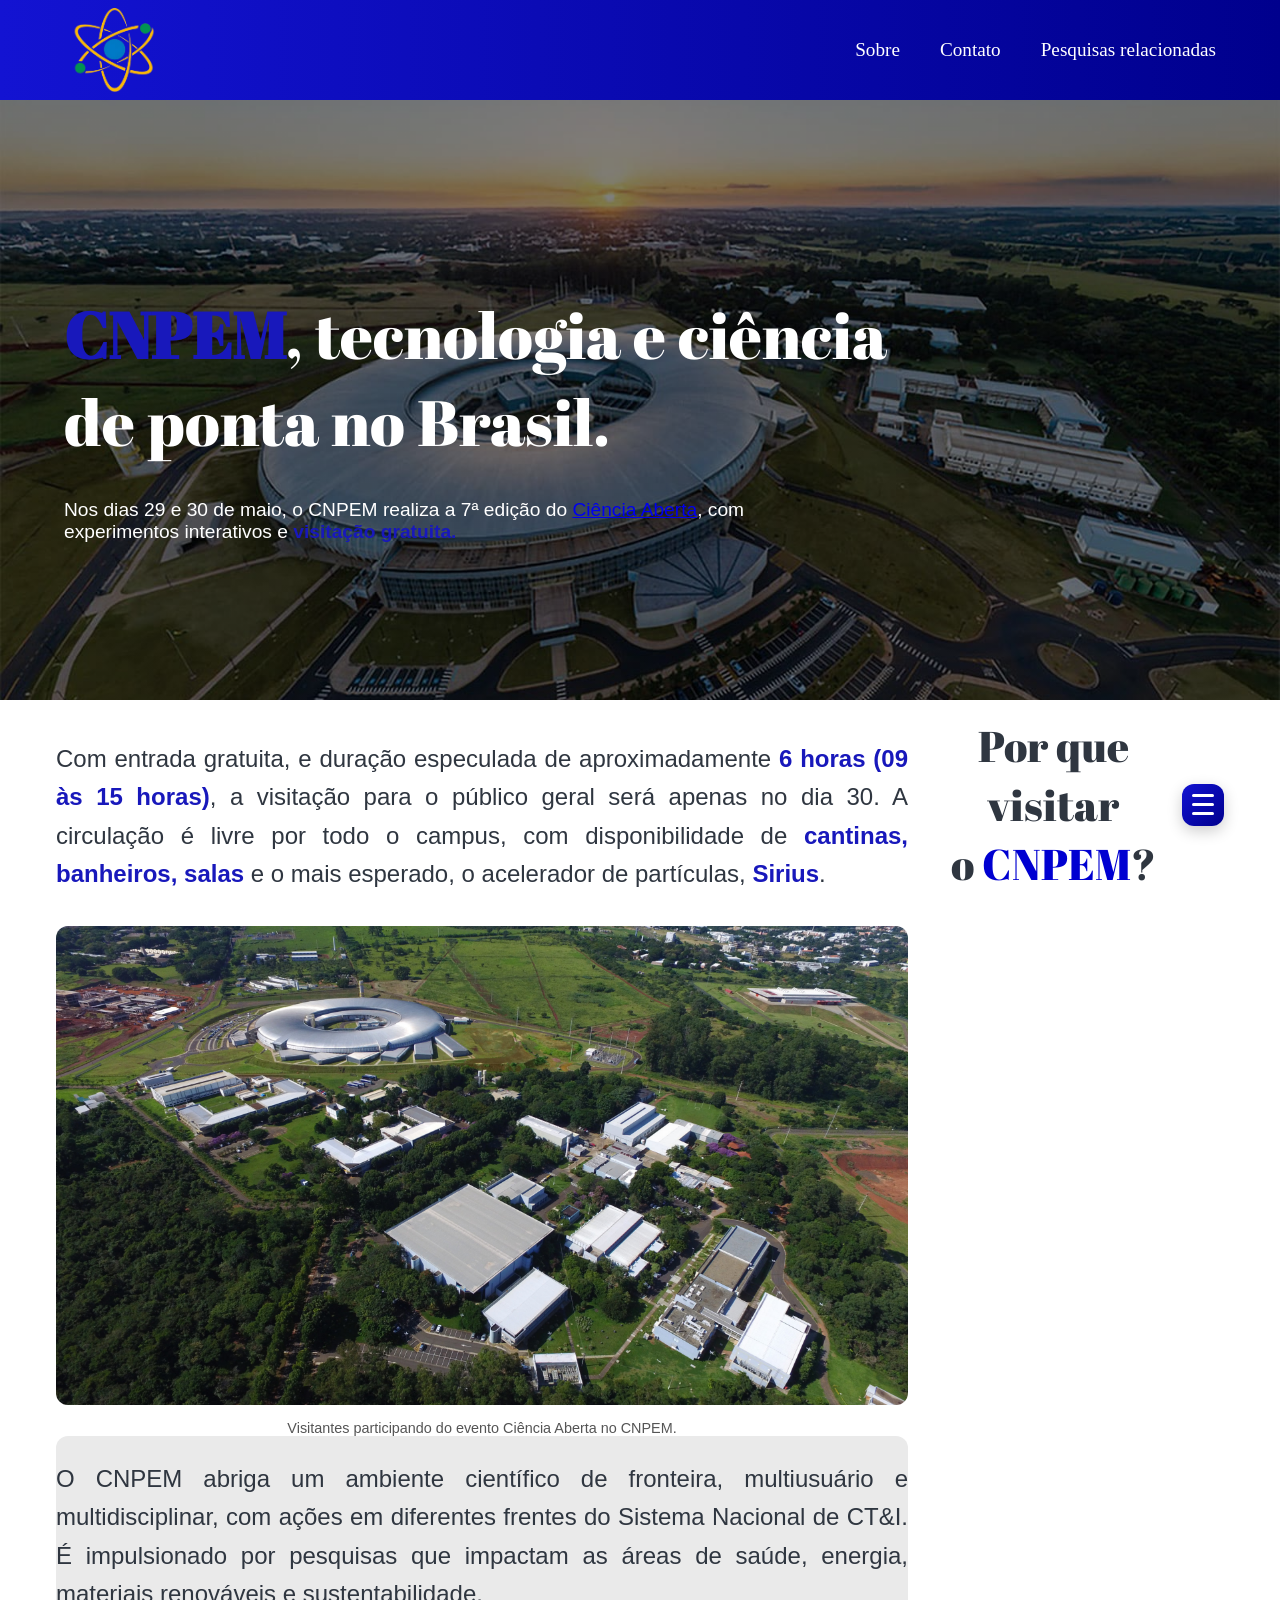
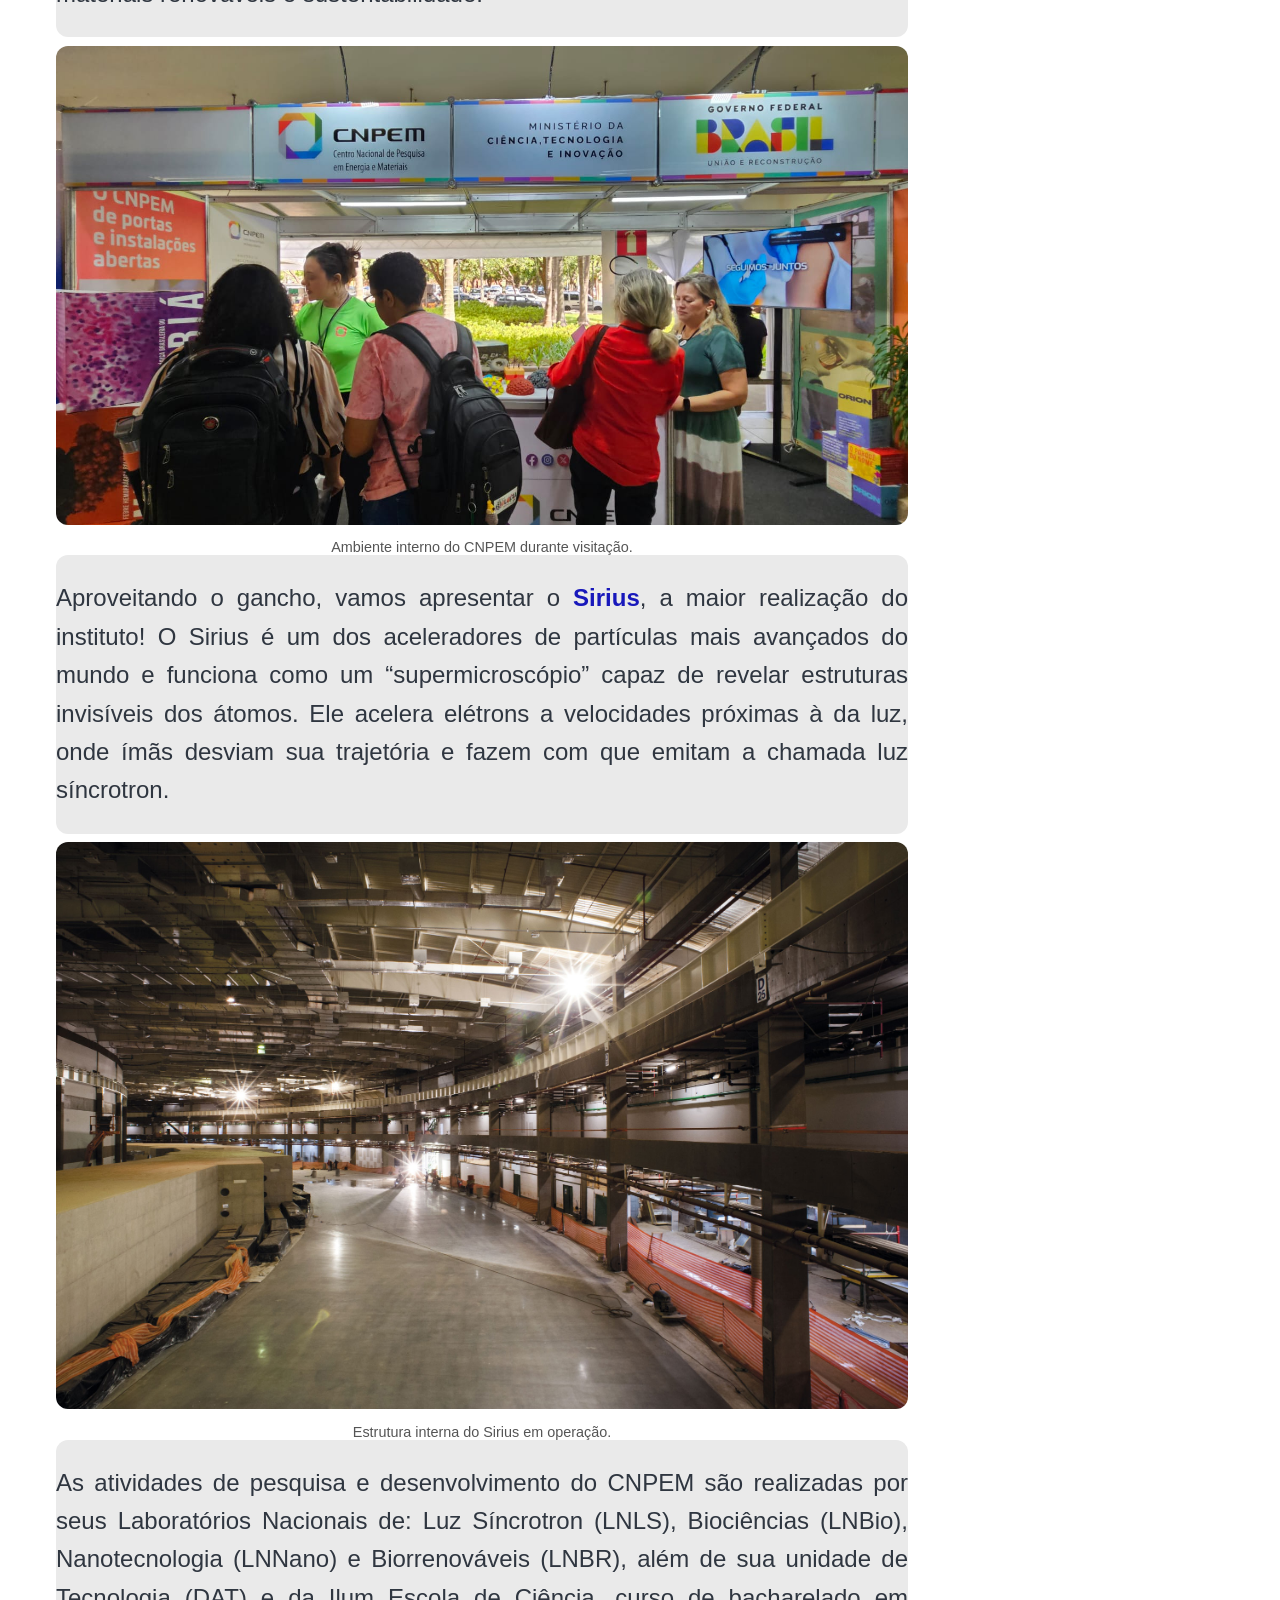
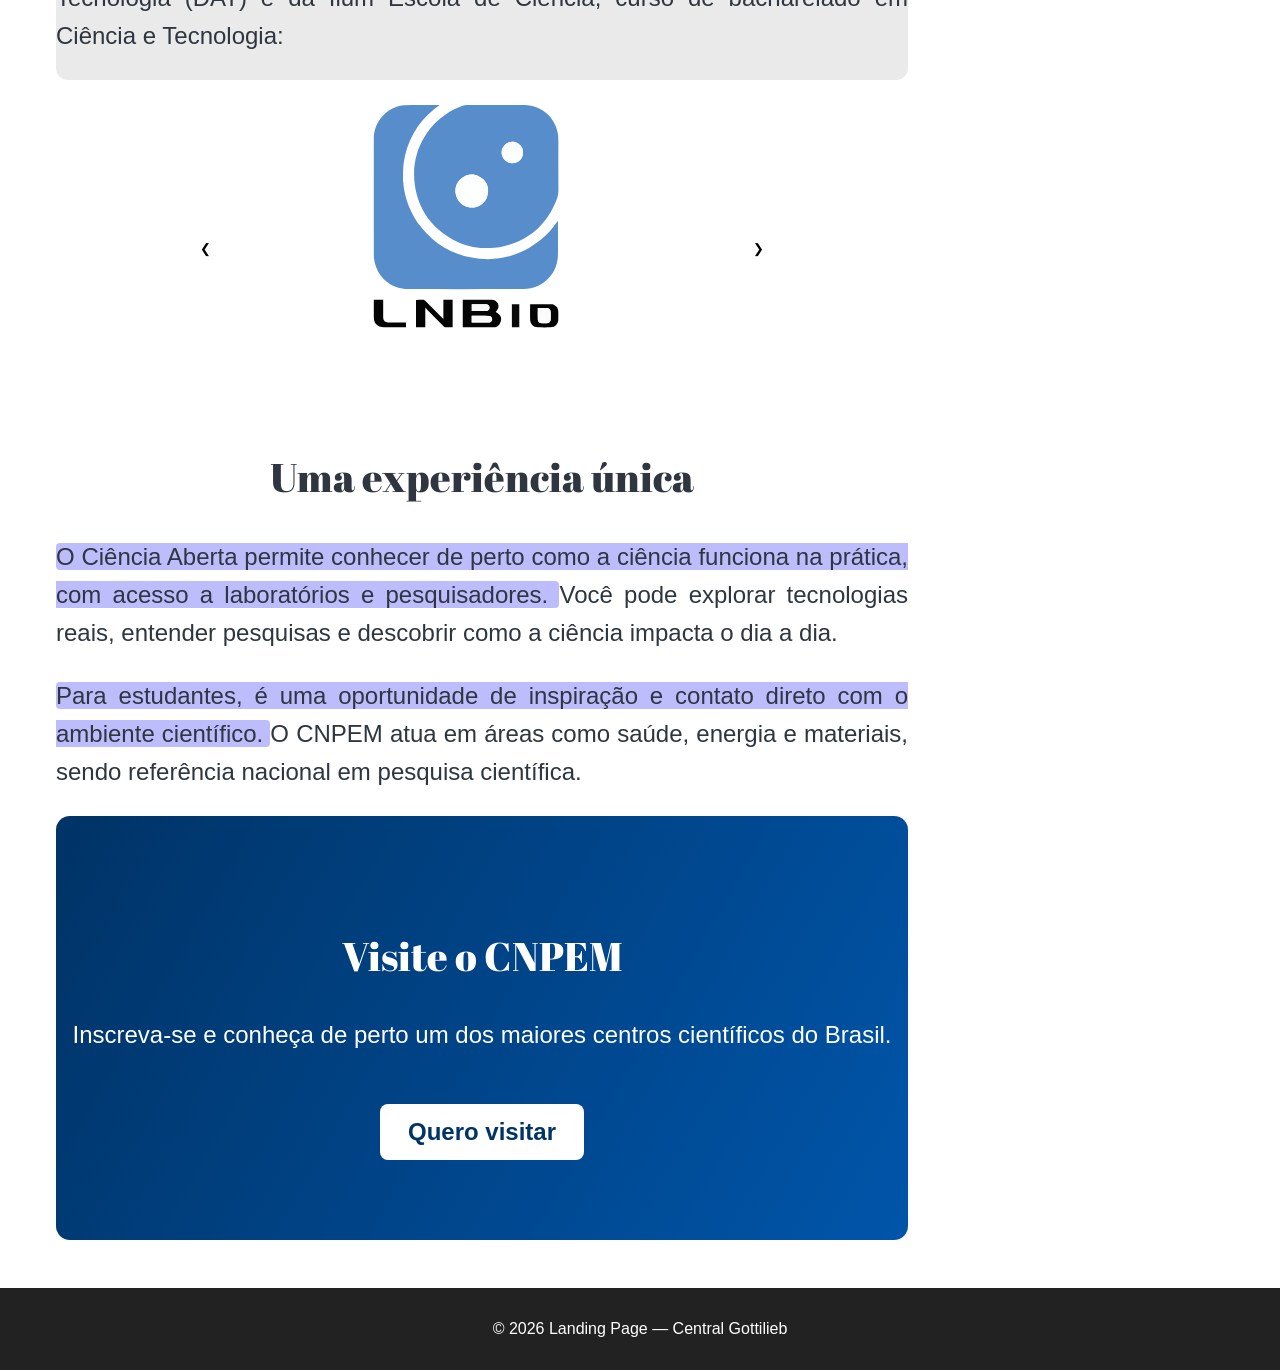
<file: index.html>
<!DOCTYPE html>
<html lang="pt-br">

<head>
    <meta charset="UTF-8">
    <meta name="viewport" content="width=device-width, initial-scale=1.0">
    <title>Central Gottilieb</title>
    <!-- Os meta ajudam a otimizar o desempenho e a indexação do site -->

    <link rel="stylesheet" href="style.css">
    <!-- Liga o nosso CSS Externo -->

    <link rel="apple-touch-icon" sizes="180x180" href="/apple-touch-icon.png">
    <link rel="icon" type="image/png" sizes="32x32" href="favicon_io/favicon-32x32.png">
    <link rel="icon" type="image/png" sizes="16x16" href="favicon_io/favicon-16x16.png">
    <link rel="manifest" href="/site.webmanifest">
    <!-- Esses quatro links trazem o favicon/icon para o site, são ícones 32x32, bem pequenos mesmo -->
</head>

<body>

    <header>
        <a href="index.html">
            <img src="JPGs/LogoNova2.png" alt="Logo Oficial">
        </a>

        <nav class="menu">
            <a href="sobrenos.html">Sobre</a>
            <a href="contato.html">Contato</a>
            <a href="https://cnpem.br">Pesquisas relacionadas</a>
        </nav>
    </header>
    <!-- Esse header está montado puxando outros arquivos html e o próprio site do CNPEM, em forma de hyperlink -->

    <section class="banner">
        <h2>
            <strong class="negritoAzul">CNPEM</strong>, tecnologia e ciência de ponta no Brasil.
        </h2>

        <p>
            Nos dias 29 e 30 de maio, o CNPEM realiza a 7ª edição do
            <a href="https://pages.cnpem.br/cienciaaberta/">Ciência Aberta</a>,
            com experimentos interativos e
            <strong class="negritoAzul">visitação gratuita.</strong>
        </p>
    </section>
    <!-- O section está separado do main para não dar problema com o CSS, assim temos total controle de como ele aparece -->

    <main>
        <!-- Começando, deixamos tudo dentro de um único section, para nenhum texto se separar da linha que queremos
         assim evitando de criar mais css para manutenção da matéria principal -->
        <section id="materia_artigo">

            <p>
                Com entrada gratuita, e duração especulada de aproximadamente
                <strong class="negritoAzul">6 horas (09 às 15 horas)</strong>,
                a visitação para o público geral será apenas no dia 30.
                A circulação é livre por todo o campus, com disponibilidade de
                <strong class="negritoAzul">cantinas, banheiros, salas</strong>
                e o mais esperado, o acelerador de partículas,
                <strong class="negritoAzul">Sirius</strong>.
            </p>

            <figure class="figura-artigo">
                <img src="CampusCNPEM_fev19-Creditos-Divulgacao-CNPEM-scaled.jpg" alt="Campus CNPEM">
                <figcaption>Visitantes participando do evento Ciência Aberta no CNPEM.</figcaption>
            </figure>

            <div class="backgroundAparte">
                <p>
                    O CNPEM abriga um ambiente científico de fronteira, multiusuário e multidisciplinar,
                    com ações em diferentes frentes do Sistema Nacional de CT&I.
                    É impulsionado por pesquisas que impactam as áreas de saúde, energia,
                    materiais renováveis e sustentabilidade.
                </p>
            </div>

            <figure class="figura-artigo">
                <img src="JPGs/cbv2025-2.jpg" alt="Interior do CNPEM com visitantes">
                <figcaption>Ambiente interno do CNPEM durante visitação.</figcaption>
            </figure>

            <div class="backgroundAparte">
                <p>
                    Aproveitando o gancho, vamos apresentar o
                    <strong class="negritoAzul">Sirius</strong>, a maior realização do instituto!

                    O Sirius é um dos aceleradores de partículas mais avançados do mundo e funciona
                    como um “supermicroscópio” capaz de revelar estruturas invisíveis dos átomos.
                    Ele acelera elétrons a velocidades próximas à da luz, onde ímãs desviam sua
                    trajetória e fazem com que emitam a chamada luz síncrotron.
                </p>
            </div>

            <figure class="figura-artigo">
                <img src="JPGs/Imagem1.jpg" alt="Interior do Sirius">
                <figcaption>Estrutura interna do Sirius em operação.</figcaption>
            </figure>

            <div class="backgroundAparte">
                <p>
                    As atividades de pesquisa e desenvolvimento do CNPEM são realizadas por seus
                    Laboratórios Nacionais de: Luz Síncrotron (LNLS), Biociências (LNBio),
                    Nanotecnologia (LNNano) e Biorrenováveis (LNBR), além de sua unidade de
                    Tecnologia (DAT) e da Ilum Escola de Ciência, curso de bacharelado em
                    Ciência e Tecnologia:
                </p>
            </div>

            <div class="centralizador">
                <div class="carousel-container">

                    <div class="carousel-track">
                        <div class="carousel-slide">
                            <img src="SVGs/LNBIO_LOGO.svg" alt="Logo LNBio">
                        </div>

                        <div class="carousel-slide">
                            <img src="SVGs/LNLS_LOGO.svg" alt="Logo LNLS">
                        </div>

                        <div class="carousel-slide">
                            <img src="SVGs/LNBR_LOGO.svg" alt="Logo LNBR">
                        </div>

                        <div class="carousel-slide">
                            <img src="SVGs/LNNANO.png" alt="Logo LNNano">
                        </div>

                        <div class="carousel-slide">
                            <img src="SVGs/ilum.png" alt="Logo Ilum">
                        </div>
                    </div>

                    <button class="carousel-btn prev" aria-label="Slide anterior">&#10094;</button>
                    <button class="carousel-btn next" aria-label="Próximo slide">&#10095;</button>

                </div>
            </div>

            <section>
                <h2 class="fade">Uma experiência única</h2>

                <p>
                    <span class="marcadoAzul">
                        O Ciência Aberta permite conhecer de perto como a ciência funciona na prática,
                        com acesso a laboratórios e pesquisadores.
                    </span>

                    <span class="fade">
                        Você pode explorar tecnologias reais, entender pesquisas e descobrir como
                        a ciência impacta o dia a dia.
                    </span>
                </p>

                <p>
                    <span class="marcadoAzul">
                        Para estudantes, é uma oportunidade de inspiração e contato direto com
                        o ambiente científico.
                    </span>

                    <span class="fade">
                        O CNPEM atua em áreas como saúde, energia e materiais, sendo referência
                        nacional em pesquisa científica.
                    </span>
                </p>
            </section>

            <section class="cta">
                <h2>Visite o CNPEM</h2>

                <p>
                    Inscreva-se e conheça de perto um dos maiores centros científicos do Brasil.
                </p>

                <a href="https://pages.cnpem.br/cienciaaberta/cadastro/" class="botao">
                    Quero visitar
                </a>
            </section>

        </section>

        <aside class="container-direita">

            <div class="titulo-lateral">
                <h2>
                    Por que visitar
                    <br> o <span class="finale">CNPEM</span>?
                </h2>

                <button id="toggleMenu" class="hamburger" aria-label="Mostrar ou esconder informações">
  <span></span>
  <span></span>
  <span></span>
            </div>

            <!-- Cards laterais flutuantes, escondidos com um script JS -->
            <div class="cards-laterais fechado">
                <div class="card-info">
                    <h3>🔬 Estrutura única</h3>
                    <p>Aqui encontrará os laboratórios avançados, como Sirius.</p>
                </div>

                <div class="card-info">
                    <h3>🎓 Aprendizado científico</h3>
                    <p>Ideal para estudantes que desejam conhecer esse ramo de trabalho.</p>
                </div>

                <div class="card-info">
                    <h3>🌎 Impacto global</h3>
                    <p>
                        Projetos desenvolvidos no CNPEM contribuem para saúde,
                        energia sustentável e novos materiais.
                    </p>
                </div>
            </div>

        </aside>

    </main>

    <footer>
        <p>© 2026 Landing Page — Central Gottilieb</p>
    </footer>
        <div vw class="enabled">
            <div vw-access-button class="active"></div>
            <div vw-plugin-wrapper>
                <div class="vw-plugin-top-wrapper"></div>
            </div>
        </div>
        <script src="https://vlibras.gov.br/app/vlibras-plugin.js"></script>
        <script>
            new window.VLibras.Widget('https://vlibras.gov.br/app');
        </script>
    <script src="script.js"></script>

</body>
</html>
</file>
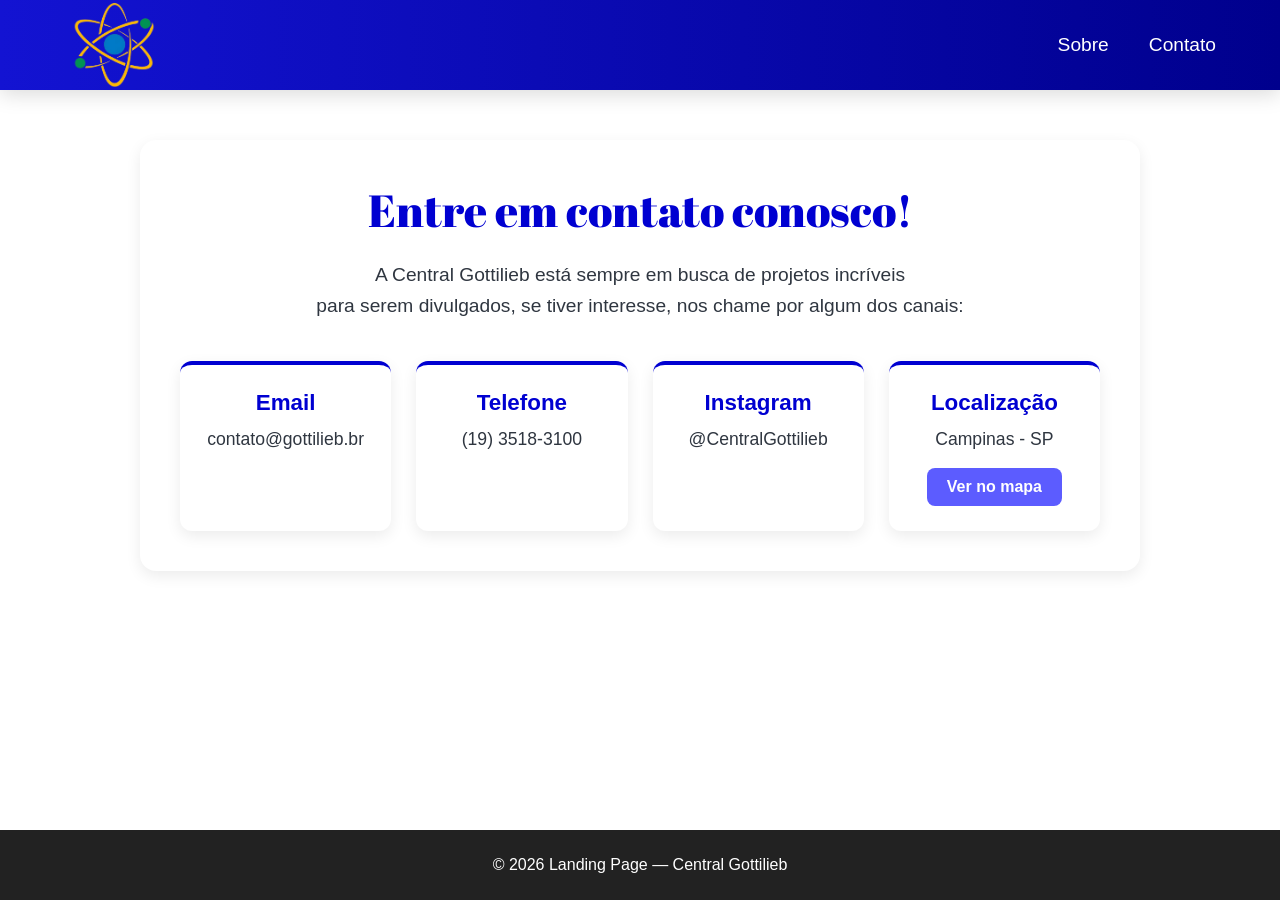
<file: contato.html>
<!DOCTYPE html>
<html lang="pt-br">
<head>
<meta charset="UTF-8">
<meta name="viewport" content="width=device-width, initial-scale=1.0">
<title>Contato - Central Gottilieb</title>
<link rel="stylesheet" href="styleContato.css">
<link rel="apple-touch-icon" sizes="180x180" href="/apple-touch-icon.png">
<link rel="icon" type="image/png" sizes="32x32" href="favicon_io/favicon-32x32.png">
<link rel="icon" type="image/png" sizes="16x16" href="favicon_io/favicon-16x16.png">
<link rel="manifest" href="/site.webmanifest">
</head>

<body>

<header>

<a href="index.html">
    <img src="JPGs/LogoNova2.png" alt="Logo Oficial"> 
</a>

<nav class="menu">
    <a href="sobrenos.html">Sobre</a>
    <a href="contato.html" >Contato</a>
</nav>

</header>

<main>

<section class="pagina-contato">

<h1>Entre em contato conosco!</h1>

<p class="descricao">
A Central Gottilieb está sempre em busca de projetos incríveis <br>
para serem divulgados, se tiver interesse, nos chame por algum dos canais:
</p>

<div class="contato-grid">

<div class="card-contato">
<h3>Email</h3>
<p class = "texto-contato">contato@gottilieb.br</p>
</div>

<div class="card-contato">
<h3>Telefone</h3>
<p class = "texto-contato">(19) 3518-3100</p>
</div>

<div class="card-contato">
<h3>Instagram</h3>
<p class = "texto-contato">@CentralGottilieb</p>
</div>

<div class="card-contato">
<h3>Localização</h3>
<p class = "texto-contato">Campinas - SP</p>
<a href="https://maps.app.goo.gl/5RxwDr8HUvx4jwTv6" class="button">Ver no mapa</a>
</div>


</div>

</section>

</main>

<footer>
<p>© 2026 Landing Page — Central Gottilieb</p>
</footer>

</body>
</html>
</file>
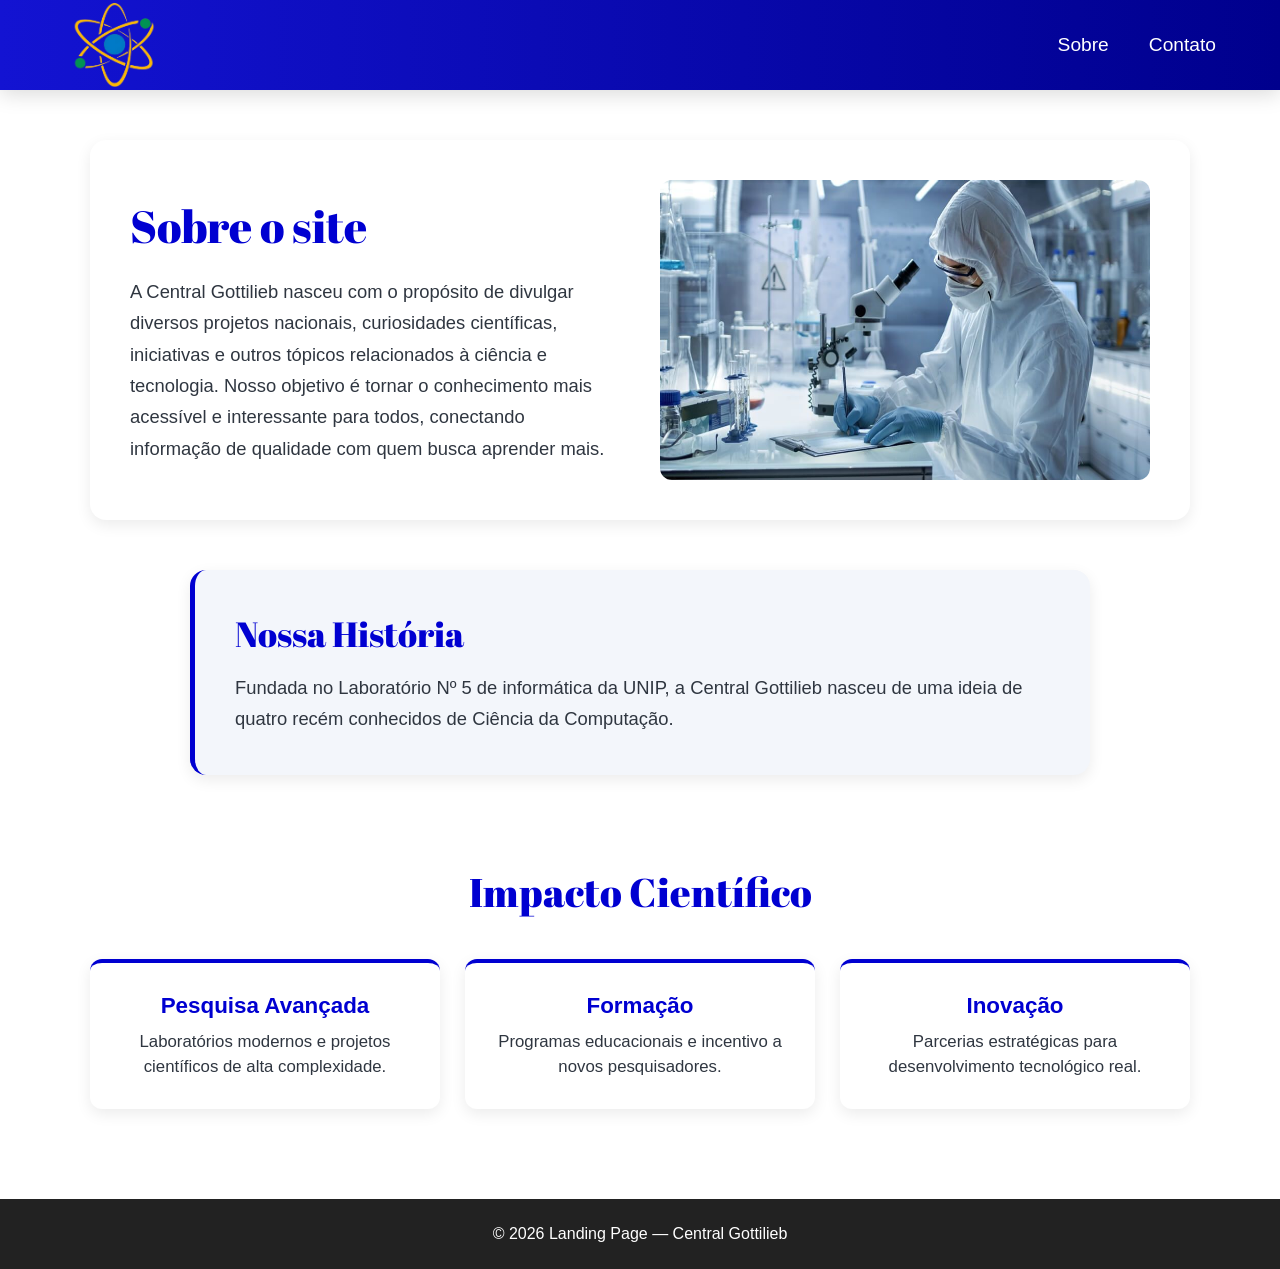
<file: sobrenos.html>
<!DOCTYPE html>
<html lang="pt-br">
<head>
<meta charset="UTF-8">
<meta name="viewport" content="width=device-width, initial-scale=1.0">
<title>Sobre Nós - Central Gottilieb</title>
<link rel="stylesheet" href="styleSobreNos.css">
<link rel="apple-touch-icon" sizes="180x180" href="/apple-touch-icon.png">
<link rel="icon" type="image/png" sizes="32x32" href="favicon_io/favicon-32x32.png">
<link rel="icon" type="image/png" sizes="16x16" href="favicon_io/favicon-16x16.png">
<link rel="manifest" href="/site.webmanifest">
</head>

<body>

<header>

<a href="index.html">
    <img src="JPGs/LogoNova2.png" alt="Logo Oficial"> 
</a>

<nav class="menu">
    <a href="SobreNos.html">Sobre</a>
    <a href="contato.html" >Contato</a>
</nav>

</header>

<main>

<section class="hero-sobre">

<div class="hero-texto">
<h1>Sobre o site</h1>

<p>
A Central Gottilieb nasceu com o propósito de divulgar
diversos projetos nacionais, curiosidades científicas,
iniciativas e outros tópicos relacionados à ciência e tecnologia.
Nosso objetivo é tornar o conhecimento mais acessível e interessante
para todos, conectando informação de qualidade com quem busca aprender mais.
</p>
</div>

<div class="hero-img">
<img src="JPGs/laboratorio.jpg" alt="Laboratório científico">
</div>


</section>

<section class="bloco-texto destaque">

<h2>Nossa História</h2>

<p>
Fundada no Laboratório Nº 5 de informática da UNIP, a Central Gottilieb nasceu
de uma ideia de quatro recém conhecidos de Ciência da Computação.
</p>

</section>



<section class="impacto">

<h2>Impacto Científico</h2>

<div class="impacto-grid">

<div class="card-impacto">
<h3>Pesquisa Avançada</h3>
<p>Laboratórios modernos e projetos científicos de alta complexidade.</p>
</div>

<div class="card-impacto">
<h3>Formação</h3>
<p>Programas educacionais e incentivo a novos pesquisadores.</p>
</div>

<div class="card-impacto">
<h3>Inovação</h3>
<p>Parcerias estratégicas para desenvolvimento tecnológico real.</p>
</div>

</div>

</section>



</main>

<footer>
<p>© 2026 Landing Page — Central Gottilieb</p>
</footer>

</body>
</html>
</file>
<file: style.css>
/* ---------- INDEX ---------- */

/* Fonte original dos títulos */
@import url('https://fonts.googleapis.com/css2?family=Abril+Fatface&display=swap');

/* Reset básico */

* {
  box-sizing: border-box;
}

body {
  margin: 0;
  padding: 0;
  background-color: white;
  overflow-x: hidden;
}

/* Animação geral */

@keyframes fadeIn {
  from {
    opacity: 0;
    transform: translateY(100px);
  }

  to {
    opacity: 1;
    transform: translateY(0);
  }
}

/* Destaques */

.negritoAzul {
  font-weight: bold;
  color: #1818bb;
}

.marcadoAzul {
  background: linear-gradient(to right, #6363fa6c 0%, #6363fa6c 100%);
  background-size: 0% 100%;
  background-repeat: no-repeat;

  transition: background-size 1.5s ease;
  animation: fadeIn;
  animation-timeline: view();

  margin-inline: auto;
  border-radius: 4px;
}

.marcadoAzul.active {
  background-size: 100% 100%;
}

.finale {
  color: #0000D1;
}

/* Classe para defenir certa parte da Animação do fadein em textos com o (MarcadoAzul) */

.fade {
  animation: fadeIn 0.8s ease both;
  animation-timeline: view();
  animation-range: entry 0% cover 35%;
  border-radius: 4px;
}

/* Header */

header {
  background: linear-gradient(90deg, #1313d2, #00008d);
  min-height: 5.625rem;

  display: flex;
  align-items: center;
  justify-content: space-between;

  padding: 0 4rem;
  box-shadow: 0 4px 20px rgba(0, 0, 0, 0.15);
}

header img {
  max-width: 6.25rem;
  height: auto;
  display: block;
  border-radius: 12px;
}

header a img {
  transition: transform 0.3s ease;
  cursor: pointer;
  display: block;
}

/* Animação ao passar o mouse sobre a imagem do header, dando um leve zoom e sombra */

header a img:hover {
  transform: scale(1.1);
  filter: drop-shadow(0 5px 15px rgba(0, 0, 0, 0.2));
}

header a img:active {
  transform: scale(0.95);
}

/* Menu */

.menu {
  display: flex;
  gap: 2.5rem;
  align-items: center;
}

.menu a {
  color: white;
  text-decoration: none;
  font-weight: 400;
  font-size: 1.2rem;
  position: relative;
  transition: 0.3s;
}

.menu a::after {
  content: "";
  position: absolute;
  left: 0;
  bottom: -6px;

  width: 0%;
  height: 2px;

  background: white;
  transition: 0.3s;
}

.menu a:hover::after {
  width: 100%;
}

/* Hero */

.banner {
  background:
    linear-gradient(rgba(0, 0, 0, 0.5), rgba(0, 0, 0, 0.5)),
    url('JPGs/CNPEM-SIRIUS-aerea-01.jpg');

  background-size: cover;
  background-position: center;

  min-height: 600px;
  height: auto;

  display: flex;
  flex-direction: column;
  justify-content: center;
  align-items: flex-start;

  padding: 4rem 5%;
  text-align: left;
  color: white;
}

.banner h2 {
  max-width: 900px;

  font-family: "Abril Fatface", serif;
  font-size: clamp(2rem, 6vw, 4rem);
  font-weight: 400;

  margin-bottom: 15px;
}

.banner p {
  max-width: 800px;

  font-family: Arial, Helvetica, sans-serif;
  font-size: clamp(1rem, 2.5vw, 1.2rem);
}

/* Conteúdo principal */

main {
  width: min(1200px, 100%);
  margin: 0 auto;
  padding: 1rem;

  display: grid;
  grid-template-columns: minmax(0, 3fr) minmax(260px, 1fr);
  gap: 2rem;

  text-align: justify;

  font-family: Arial, Helvetica, sans-serif;
  font-size: clamp(1rem, 2vw, 1.5rem);
  color: #2f3640;
}

main h2 {
  text-align: center;

  font-family: "Abril Fatface", serif;
  font-weight: 400;
  font-style: normal;
  font-size: clamp(1.8rem, 4vw, 2.5rem);
}

/* Imagens */

main img,
#materia_artigo img {
  max-width: 100%;
  height: auto;
  object-fit: cover;
  display: block;

  animation: fadeIn 0.8s ease both;
  animation-timeline: view();
  animation-range: entry 0% cover 35%;

  border-radius: 12px;
}

/* Artigo */

#materia_artigo {
  display: flex;
  flex-direction: column;

  min-width: 0;
  width: 100%;
}

#materia_artigo p {
  line-height: 1.6;
}

#materia_artigo img {
  margin: auto;
}

#materia_artigo figcaption {
  margin-top: 1em;

  font-family: Arial, Helvetica, sans-serif;
  font-size: 0.9rem;

  color: #555;
  text-align: center;
}

#materia_artigo figure {
  margin: 0;
  margin-top: 1%;
}

/* Blocos cinza */

.backgroundAparte {
  background-color: #eaeaea;
  border-radius: 12px;

  animation: fadeIn 0.8s ease both;
  animation-timeline: view();
  animation-range: entry 0% cover 35%;
}

/* Lateral direita */

.container-direita {
  display: flex;
  flex-direction: column;
  align-items: stretch;
  gap: 1rem;

  width: 100%;

  position: sticky;
  top: 20px;
}

.container-direita h2 {
  font-family: "Abril Fatface", serif;
  font-weight: 400;
  font-size: clamp(1.8rem, 4vw, 2.7rem);
  text-align: center;
}

/* Título lateral + botão */

.titulo-lateral {
  display: flex;
  align-items: center;
  justify-content: space-between;
  gap: 1rem;
}

.titulo-lateral h2 {
  margin: 0;
  flex: 1;
}

/* Botão hamburger */

.hamburger {
  min-width: 42px;
  min-height: 42px;

  display: flex;
  flex-direction: column;
  justify-content: center;
  gap: 6px;

  background: linear-gradient(135deg, #1313d2, #00008d);
  border: none;
  border-radius: 12px;

  cursor: pointer;
  box-shadow: 0 5px 15px rgba(0,0,0,0.2);
  transition: 0.3s;
}

.hamburger span {
  display: block;
  height: 3px;
  width: 22px;
  background: white;
  border-radius: 2px;
  margin: 0 auto;

  transition: 0.3s;
}

.hamburger:hover {
  transform: scale(1.08);
}

/* animação quando ativo */
.hamburger.ativo span:nth-child(1) {
  transform: rotate(45deg) translate(5px, 5px);
}

.hamburger.ativo span:nth-child(2) {
  opacity: 0;
}

.hamburger.ativo span:nth-child(3) {
  transform: rotate(-45deg) translate(5px, -5px);
}

/* Cards laterais */

.cards-laterais {
  display: flex;
  flex-direction: column;
  gap: 1rem;

  max-height: 800px;
  opacity: 1;
  overflow: hidden;

  transition: max-height 0.4s ease, opacity 0.3s ease;
}

.cards-laterais.fechado {
  max-height: 0;
  opacity: 0;
}

.card-info {
  position: relative;
  background: linear-gradient(135deg, #ffffff, #f7f9ff);
  padding: 1.8rem;
  width: 100%;

  border-radius: 14px;
  border: 1px solid rgba(0,0,0,0.05);

  box-shadow: 0 10px 25px rgba(0, 0, 0, 0.08);

  font-family: Arial, Helvetica, sans-serif;

  transition: all 0.3s ease;
}

.card-info::before {
  content: "";
  position: absolute;
  left: 0;
  top: 0;
  height: 100%;
  width: 5px;

  background: linear-gradient(180deg, #1313d2, #00008d);
  border-radius: 14px 0 0 14px;
}

.card-info:hover {
  transform: translateY(-8px) scale(1.01);
  box-shadow: 0 15px 35px rgba(0, 0, 0, 0.12);
}

.card-info h3 {
  margin-bottom: 0.6rem;
  font-size: 1.3rem;
  text-align: left;
}

.card-info p {
  color: #555;
  font-size: 1.05rem;
  word-break: normal;
  text-align: left;
}

/* CTA */

.cta {
  padding: clamp(3rem, 8vw, 5rem) 1rem;
  margin-bottom: 2rem;

  text-align: center;
  background: linear-gradient(120deg, #003366, #0055aa);
  color: white;

  border-radius: 14px;
}

.cta h2 {
  font-family: "Abril Fatface", serif;
  font-weight: 400;
}

.cta p {
  font-family: Arial, Helvetica, sans-serif;
}

.botao {
  display: inline-block;
  max-width: 100%;

  margin-top: 25px;
  padding: 14px 28px;

  background: white;
  color: #003366;

  font-family: Arial, Helvetica, sans-serif;
  text-decoration: none;
  border-radius: 8px;
  font-weight: bold;

  transition: 0.3s;
}

.botao:hover {
  background: #eaeaea;
}

/* Carrossel */

.centralizador {
  display: flex;
  justify-content: center;
  align-items: center;
  height: 100%;
}

.carousel-container {
  position: relative;
  overflow: hidden;

  width: min(600px, 100%);
  max-width: 600px;

  animation: fadeIn 0.8s ease both;
  animation-timeline: view();
  animation-range: entry 0% cover 35%;

  border-radius: 4px;
}

.carousel-track {
  display: flex;
  transition: transform 0.4s ease;
}

.carousel-slide {
  min-width: 100%;
}

.carousel-slide img {
  width: 100%;
  display: block;
}

.carousel-btn {
  position: absolute;
  top: 50%;
  transform: translateY(-50%);

  background: rgba(255, 255, 255, 0.8);
  border: none;

  padding: 0.5rem;
  border-radius: 50%;

  cursor: pointer;
}

.prev {
  left: 10px;
}

.next {
  right: 10px;
}

/* Botão genérico */

.button {
  display: inline-block;

  background: #5C5CFF;
  color: white;

  padding: 10px;
  border-radius: 8px;

  font-family: Arial, Helvetica, sans-serif;
  text-decoration: none;

  margin-top: 10px;
}

/* Seção antiga, caso ainda exista */

.sobre-cnsobre-cnpem {
  padding: 80px 20px;
  text-align: center;
  background: #f4f6f8;
}

.cards-info {
  display: flex;
  justify-content: center;
  gap: 25px;

  margin-top: 40px;
  flex-wrap: wrap;
}

/* Footer */

footer {
  background: #222;
  color: white;

  display: flex;
  align-items: center;
  justify-content: center;

  font-family: Arial, Helvetica, sans-serif;
  text-align: center;
  padding: 1rem;
}

/* ============================= */
/* TABLET */
/* ============================= */

@media (max-width: 900px) {
  header {
    height: auto;
    padding: 1rem 2rem;

    flex-direction: column;
    gap: 1rem;
  }

  .menu {
    flex-wrap: wrap;
    justify-content: center;
    gap: 1.2rem;
  }

  .menu a {
    font-size: 1.1rem;
  }

  main {
    grid-template-columns: 1fr;
  }

  .container-direita {
    position: static;
  }

  .container-direita h2 {
    text-align: center;
  }

  .titulo-lateral {
    align-items: center;
  }

  .hamburger {
    min-width: 40px;
    min-height: 40px;
  }

  .cards-info {
    gap: 1rem;
  }
}

/* ============================= */
/* CELULAR */
/* ============================= */

@media (max-width: 600px) {
  header {
    padding: 1rem;
  }

  header img {
    max-width: 80px;
  }

  .menu {
    flex-direction: column;
    gap: 0.8rem;
  }

  .menu a {
    font-size: 1rem;
  }

  .banner {
    min-height: 420px;
    padding: 2rem 1rem;

    align-items: center;
    text-align: center;
  }

  .banner h2 {
    margin-bottom: 1rem;
  }

  main {
    padding: 1rem;
    text-align: left;
    gap: 1.5rem;
  }

  #materia_artigo figure {
    margin-top: 1.5rem;
  }

  #materia_artigo figcaption {
    font-size: 0.8rem;
  }

  .backgroundAparte {
    padding: 0.2rem 0.8rem;
  }

  .container-direita {
    gap: 1rem;
  }

  .titulo-lateral h2 {
    font-size: 1.7rem;
  }

  .hamburger {
    min-width: 38px;
    min-height: 38px;
  }

  .card-info {
    width: 100%;
    padding: 1rem;
  }

  .card-info h3 {
    font-size: 1.1rem;
  }

  .card-info p {
    font-size: 1rem;
  }

  .centralizador {
    width: 100%;
  }

  .carousel-container {
    max-width: 100%;
  }

  .carousel-btn {
    padding: 0.4rem;
  }

  .cta {
    border-radius: 10px;
  }

  .botao {
    display: block;
    width: 100%;
    text-align: center;
  }

  footer {
    text-align: center;
    padding: 1rem;
  }
}

/* ============================= */
/* SIDEBAR LATERAL NO CELULAR */
/* ============================= */

@media (max-width: 600px) {
  .container-direita {
    position: fixed;
    top: 100px;
    right: 0;

    width: min(340px, 88vw);
    max-height: calc(100vh - 120px);

    background: white;
    padding: 1rem;

    border-radius: 16px 0 0 16px;
    box-shadow: -6px 0 20px rgba(0, 0, 0, 0.25);

    z-index: 1000;
    overflow-y: auto;

    transform: translateX(calc(100% - 58px));
    transition: transform 0.4s ease;
  }

  .container-direita.aberto {
    transform: translateX(0);
  }

  .titulo-lateral {
    display: flex;
    align-items: center;
    gap: 0.8rem;
  }

  .titulo-lateral h2 {
    font-size: 1.4rem;
    text-align: left;
  }

  .hamburger {
    order: -1;
    flex-shrink: 0;

    min-width: 44px;
    min-height: 44px;
  }

  .cards-laterais {
    margin-top: 1rem;
  }

  .cards-laterais.fechado {
    max-height: 0;
    opacity: 0;
  }

  .container-direita.aberto .cards-laterais {
    max-height: 800px;
    opacity: 1;
  }
}
</file>
<file: styleContato.css>
@import url('https://fonts.googleapis.com/css2?family=Abril+Fatface&display=swap');


/* ---------- BASE GERAL ---------- */

* {
    box-sizing: border-box;
}

body {
    margin: 0;
    padding: 0;
    background-color: white;
    font-family: Arial, Helvetica, sans-serif;

    display: flex;
    flex-direction: column;
    min-height: 100vh;

    color: #2f3640;
}


/* ---------- HEADER ---------- */

header {
    background: linear-gradient(90deg, #1313d2, #00008d);
    height: 5.625rem;
    min-height: 5.625rem;

    display: flex;
    align-items: center;
    justify-content: space-between;

    padding: 0 4rem;

    box-shadow: 0 4px 20px rgba(0,0,0,0.15);
}

header img {
    max-width: 6.25rem;
    height: auto;
    display: block;
    border-radius: 12px;
}

header a img {
    transition: transform 0.3s ease, filter 0.3s ease;
    cursor: pointer;
}

header a img:hover {
    transform: scale(1.1);
    filter: drop-shadow(0 5px 15px rgba(0, 0, 0, 0.2));
}

header a img:active {
    transform: scale(0.95);
}


/* ---------- MENU ---------- */

.menu {
    display: flex;
    gap: 2.5rem;
    align-items: center;
}

.menu a {
  color: white;
  text-decoration: none;
  font-weight: 400;
  font-size: 1.2rem;
  position: relative;
  transition: 0.3s;
}

.menu a::after {
    content: "";
    position: absolute;
    left: 0;
    bottom: -6px;

    width: 0%;
    height: 2px;

    background: white;
    transition: 0.3s;
}

.menu a:hover::after {
    width: 100%;
}


/* ---------- MAIN ---------- */

main {
    flex: 1;

    display: flex;
    justify-content: center;
    align-items: flex-start;

    padding: 50px 20px;
}


/* ---------- CONTATO ---------- */

.pagina-contato {
    width: 100%;
    max-width: 1000px;

    padding: 40px;

    background: white;
    border-radius: 16px;

    box-shadow: 0 5px 15px rgba(0,0,0,0.08);

    text-align: center;
}

.pagina-contato h1 {
    font-family: "Abril Fatface", serif;
    font-size: 2.8rem;
    font-weight: 400;

    color: #0000D1;

    margin: 0 0 20px 0;
}

.descricao {
    max-width: 700px;

    margin: 0 auto 40px auto;

    font-size: 1.2rem;
    color: #2f3640;
    line-height: 1.6;
}


/* ---------- GRID DE CONTATO ---------- */

.contato-grid {
    display: grid;
    grid-template-columns: repeat(4, 1fr);
    gap: 25px;
}


/* ---------- CARDS ---------- */

.card-contato {
    background: white;

    padding: 25px;

    border-radius: 12px;
    border-top: 4px solid #0000D1;

    box-shadow: 0 5px 15px rgba(0,0,0,0.08);

    transition: transform 0.3s ease, box-shadow 0.3s ease;
}

.card-contato:hover {
    transform: translateY(-8px);
    box-shadow: 0 10px 25px rgba(0,0,0,0.12);
}

.card-contato h3 {
    margin: 0 0 10px 0;

    color: #0000D1;
    font-size: 1.4rem;
}

.texto-contato {
    margin: 0;

    font-size: 1.1rem;
    color: #2f3640;
    line-height: 1.5;
}


/* ---------- BOTÃO ---------- */

.button {
    display: inline-block;

    margin-top: 15px;
    padding: 10px 20px;

    background: #5C5CFF;
    color: white;

    text-decoration: none;
    border-radius: 8px;

    font-weight: bold;

    transition: transform 0.3s ease, background 0.3s ease;
}

.button:hover {
    background: #0000D1;
    transform: translateY(-3px);
}


/* ---------- FOOTER ---------- */

footer {
    background: #222;
    color: white;

    min-height: 70px;

    display: flex;
    align-items: center;
    justify-content: center;

    text-align: center;
}

footer p {
    margin: 0;
}


/* ---------- RESPONSIVO ---------- */

@media (max-width: 900px) {
    .contato-grid {
        grid-template-columns: repeat(2, 1fr);
    }
}

@media (max-width: 768px) {
    header {
        padding: 0 1.5rem;
    }

    .menu {
        gap: 1.2rem;
    }

    .menu a {
        font-size: 1rem;
    }

    main {
        padding: 25px 20px;
    }

    .pagina-contato {
        padding: 25px;
    }

    .pagina-contato h1 {
        font-size: 2rem;
    }

    .descricao {
        font-size: 1rem;
    }
}

@media (max-width: 520px) {
    header {
        height: 5.625rem;
        min-height: 5.625rem;
        padding: 0 1rem;
    }

    .contato-grid {
        grid-template-columns: 1fr;
    }

    .pagina-contato {
        padding: 22px;
    }
}
</file>
<file: styleSobreNos.css>
@import url('https://fonts.googleapis.com/css2?family=Abril+Fatface&display=swap');


/* ---------- BASE GERAL ---------- */

* {
    margin: 0;
    padding: 0;
    box-sizing: border-box;
}

body {
    background-color: white;
    font-family: Arial, Helvetica, sans-serif;
    color: #2f3640;

    display: flex;
    flex-direction: column;
    min-height: 100vh;
}

h1,
h2 {
    font-family: "Abril Fatface", serif;
    font-weight: 400;
}


/* ---------- HEADER ---------- */

header {
    background: linear-gradient(90deg, #1313d2, #00008d);
    height: 5.625rem;

    display: flex;
    align-items: center;
    justify-content: space-between;

    padding: 0 4rem;

    box-shadow: 0 4px 20px rgba(0,0,0,0.15);
}

header img {
    max-width: 6.25rem;
    height: auto;
    display: block;
    border-radius: 12px;
}

header a img {
    transition: transform 0.3s ease, filter 0.3s ease;
    cursor: pointer;
}

header a img:hover {
    transform: scale(1.1);
    filter: drop-shadow(0 5px 15px rgba(0, 0, 0, 0.2));
}

header a img:active {
    transform: scale(0.95);
}


/* ---------- MENU ---------- */

.menu {
    display: flex;
    gap: 2.5rem;
    align-items: center;
}

.menu a {
    color: white;
    text-decoration: none;

    font-weight: 400;
    font-size: 1.2rem;

    position: relative;
    transition: 0.3s;
}

.menu a::after {
    content: "";
    position: absolute;

    left: 0;
    bottom: -6px;

    width: 0%;
    height: 2px;

    background: white;
    transition: 0.3s;
}

.menu a:hover::after {
    width: 100%;
}


/* ---------- MAIN ---------- */

main {
    flex: 1;
    padding: 50px 20px;
}


/* ---------- HERO SOBRE ---------- */

.hero-sobre {
    max-width: 1100px;
    margin: 0 auto 50px auto;

    display: flex;
    align-items: center;
    gap: 40px;

    padding: 40px;

    background: white;
    border-radius: 16px;

    box-shadow: 0 5px 15px rgba(0,0,0,0.08);
}

.hero-texto {
    flex: 1;
    text-align: left;
}

.hero-texto h1 {
    font-size: 2.8rem;
    color: #0000D1;
    margin-bottom: 20px;
}

.hero-texto p {
    font-size: 1.15rem;
    line-height: 1.7;
    color: #2f3640;
}

.hero-img {
    flex: 1;
}

.hero-img img {
    width: 100%;
    height: 300px;

    object-fit: cover;
    display: block;

    border-radius: 12px;
}


/* ---------- BLOCOS DE TEXTO ---------- */

.bloco-texto {
    max-width: 900px;
    margin: 50px auto;
    padding: 40px;

    background: white;
    border-radius: 16px;

    box-shadow: 0 5px 15px rgba(0,0,0,0.08);
}

.bloco-texto h2 {
    color: #0000D1;
    font-size: 2.2rem;
    margin-bottom: 15px;
}

.bloco-texto p {
    font-size: 1.15rem;
    line-height: 1.7;
    color: #2f3640;
}

.destaque {
    background: #f3f6fb;
    border-left: 5px solid #0000D1;
}


/* ---------- IMPACTO ---------- */

.impacto {
    max-width: 1100px;
    margin: 50px auto 0 auto;
    padding: 40px 0;

    text-align: center;
}

.impacto h2 {
    font-size: 2.5rem;
    color: #0000D1;
}

.impacto-grid {
    margin-top: 40px;

    display: grid;
    grid-template-columns: repeat(3, 1fr);
    gap: 25px;
}


/* ---------- CARDS ---------- */

.card-impacto {
    background: white;

    padding: 30px;

    border-radius: 12px;
    border-top: 4px solid #0000D1;

    box-shadow: 0 5px 15px rgba(0,0,0,0.08);

    transition: transform 0.3s ease, box-shadow 0.3s ease;
}

.card-impacto:hover {
    transform: translateY(-8px);
    box-shadow: 0 10px 25px rgba(0,0,0,0.12);
}

.card-impacto h3 {
    color: #0000D1;
    margin-bottom: 10px;
    font-size: 1.4rem;
}

.card-impacto p {
    color: #2f3640;
    font-size: 1.05rem;
    line-height: 1.5;
}


/* ---------- BOTÃO ---------- */

.hero-btn {
    display: inline-block;

    margin-top: 25px;
    padding: 12px 24px;

    background: #5C5CFF;
    color: white;

    text-decoration: none;
    border-radius: 8px;

    font-weight: bold;

    transition: transform 0.3s ease, background 0.3s ease;
}

.hero-btn:hover {
    background: #0000D1;
    transform: translateY(-3px);
}


/* ---------- FOOTER ---------- */

footer {
    background: #222;
    color: white;

    min-height: 70px;

    display: flex;
    justify-content: center;
    align-items: center;

    text-align: center;
}

footer p {
    margin: 0;
}


/* ---------- RESPONSIVO ---------- */

@media (max-width: 900px) {
    .hero-sobre {
        flex-direction: column;
        text-align: center;
    }

    .hero-texto {
        text-align: center;
    }

    .impacto-grid {
        grid-template-columns: repeat(2, 1fr);
    }
}

@media (max-width: 768px) {
    header {
        padding: 0 1.5rem;
    }

    .menu {
        gap: 1.2rem;
    }

    .menu a {
        font-size: 1rem;
    }

    main {
        padding: 25px 20px;
    }

    .hero-sobre {
        padding: 25px;
        margin-bottom: 30px;
    }

    .hero-texto h1 {
        font-size: 2rem;
    }

    .hero-texto p,
    .bloco-texto p {
        font-size: 1rem;
    }

    .hero-img img {
        height: auto;
    }

    .bloco-texto {
        margin: 30px auto;
        padding: 25px;
    }

    .bloco-texto h2 {
        font-size: 1.8rem;
    }

    .impacto {
        padding: 30px 0;
    }

    .impacto h2 {
        font-size: 2rem;
    }
}

@media (max-width: 520px) {
    header {
        height: auto;
        padding: 1rem;

        flex-direction: column;
        gap: 1rem;
    }

    .impacto-grid {
        grid-template-columns: 1fr;
    }

    .hero-sobre,
    .bloco-texto {
        border-radius: 12px;
    }
}
</file>
